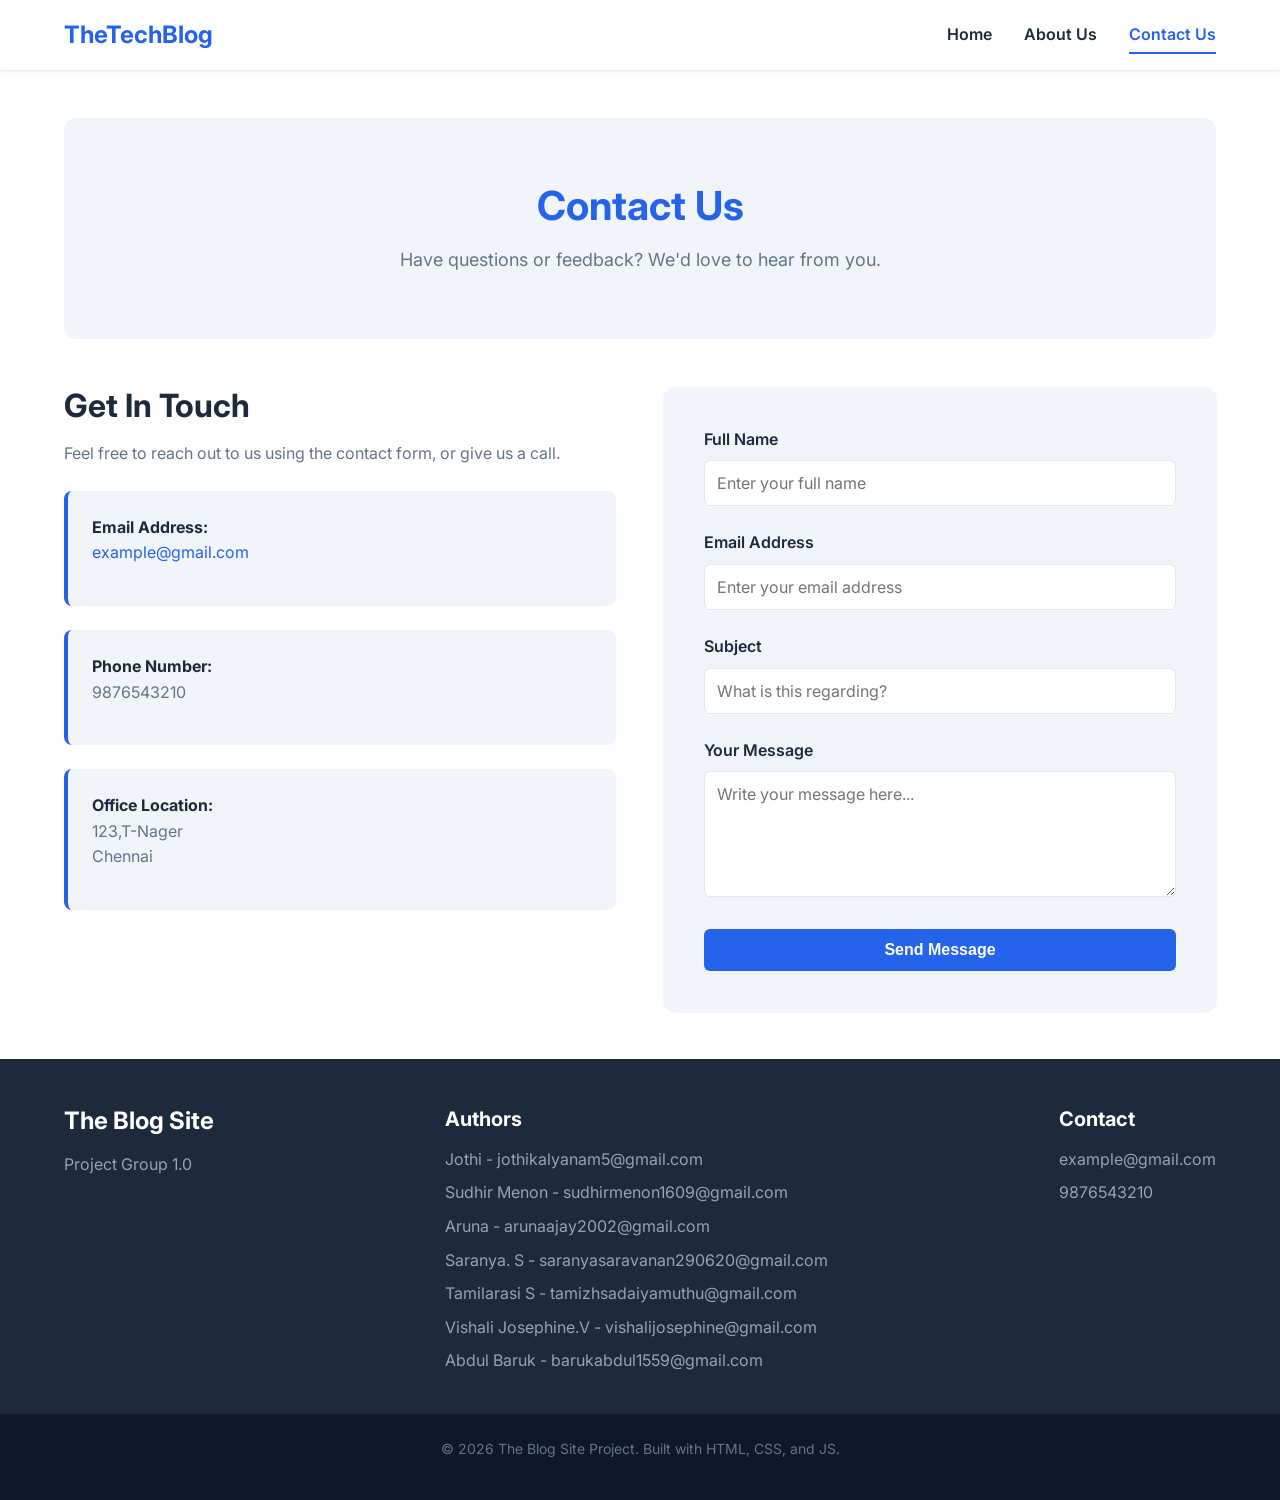
<file: contact.html>
<!DOCTYPE html>
<html lang="en">

<head>
    <meta charset="UTF-8">
    <meta name="viewport" content="width=device-width, initial-scale=1.0">
    <title>The Tech Blog | Contact Us</title>
    <!-- External CSS file -->
    <link rel="stylesheet" href="css/style.css">
    <!-- Google Fonts for typography -->
    <link href="https://fonts.googleapis.com/css2?family=Inter:wght@400;600;700&display=swap" rel="stylesheet">
</head>

<body>
    <!-- Sticky Navigation Bar -->
    <header class="sticky-nav">
        <nav class="container">
            <div class="logo">
                <a href="index.html">TheTechBlog</a>
            </div>
            <ul class="nav-links">
                <li><a href="index.html">Home</a></li>
                <li><a href="about.html">About Us</a></li>
                <li><a href="contact.html" class="active">Contact Us</a></li>
            </ul>
        </nav>
    </header>

    <!-- Main Content Area -->
    <main class="container page-content">
        <!-- Contact Us Hero -->
        <section class="hero text-center">
            <h1>Contact Us</h1>
            <p>Have questions or feedback? We'd love to hear from you.</p>
        </section>

        <!-- Contact Section -->
        <section class="contact-section">
            <div class="contact-info">
                <h2>Get In Touch</h2>
                <p>Feel free to reach out to us using the contact form, or give us a call.</p>

                <div class="contact-methods">
                    <div class="method">
                        <strong>Email Address:</strong>
                        <p><a href="mailto:example@gmail.com">example@gmail.com</a></p>
                    </div>
                    <div class="method">
                        <strong>Phone Number:</strong>
                        <p>9876543210</p>
                    </div>
                    <div class="method">
                        <strong>Office Location:</strong>
                        <p>123,T-Nager<br>Chennai</p>
                    </div>
                </div>
            </div>

            <div class="contact-form-container">
                <form id="contactForm" class="contact-form">
                    <div class="form-group">
                        <label for="name">Full Name</label>
                        <input type="text" id="name" name="name" placeholder="Enter your full name">
                        <span class="error-message" id="nameError">Full name is required.</span>
                    </div>

                    <div class="form-group">
                        <label for="email">Email Address</label>
                        <input type="email" id="email" name="email" placeholder="Enter your email address">
                        <span class="error-message" id="emailError">Please enter a valid email address.</span>
                    </div>

                    <div class="form-group">
                        <label for="subject">Subject</label>
                        <input type="text" id="subject" name="subject" placeholder="What is this regarding?">
                    </div>

                    <div class="form-group">
                        <label for="message">Your Message</label>
                        <textarea id="message" name="message" rows="5"
                            placeholder="Write your message here..."></textarea>
                        <span class="error-message" id="messageError">Message cannot be empty.</span>
                    </div>

                    <button type="submit" class="submit-btn" id="submitBtn">Send Message</button>
                    <div class="success-message" id="successMessage">Thank you! Your message has been sent successfully.
                    </div>
                </form>
            </div>
        </section>
    </main>

    <!-- Footer -->
    <footer>
        <div class="container footer-content">
            <div class="footer-info">
                <h3>The Blog Site</h3>
                <p>Project Group 1.0</p>
            </div>
            <div class="footer-authors">
                <h4>Authors</h4>
                <ul>
                    <li>Jothi - jothikalyanam5@gmail.com</li>
                    <li>Sudhir Menon - sudhirmenon1609@gmail.com</li>
                    <li>Aruna - arunaajay2002@gmail.com</li>
                    <li>Saranya. S - saranyasaravanan290620@gmail.com</li>
                    <li>Tamilarasi S - tamizhsadaiyamuthu@gmail.com</li>
                    <li>Vishali Josephine.V - vishalijosephine@gmail.com</li>
                    <li>Abdul Baruk - barukabdul1559@gmail.com</li>
                </ul>
            </div>
            <div class="footer-contact">
                <h4>Contact</h4>
                <p><a href="mailto:example@gmail.com">example@gmail.com</a></p>
                <p>9876543210</p>
            </div>
        </div>
        <div class="footer-bottom">
            <p>&copy; 2026 The Blog Site Project. Built with HTML, CSS, and JS.</p>
        </div>
    </footer>

    <!-- External JavaScript -->
    <script src="js/script.js"></script>
</body>

</html>
</file>
<file: css/style.css>
/* 
 * The Blog Site - Group 1.0
 * External CSS Stylesheet
 */

/* =========================================================================
   1. Base & Reset
   ========================================================================= */
:root {
    --primary-color: #2563eb;
    --primary-hover: #1d4ed8;
    --secondary-color: #f8fafc;
    --text-main: #1e293b;
    --text-muted: #64748b;
    --bg-main: #ffffff;
    --bg-alt: #f1f5f9;
    --border-color: #e2e8f0;
    --error-color: #ef4444;
    --success-color: #10b981;
    --nav-height: 70px;
    --shadow-sm: 0 1px 3px rgba(0, 0, 0, 0.1);
    --shadow-md: 0 4px 6px -1px rgba(0, 0, 0, 0.1), 0 2px 4px -1px rgba(0, 0, 0, 0.06);
    --shadow-lg: 0 10px 15px -3px rgba(0, 0, 0, 0.1), 0 4px 6px -2px rgba(0, 0, 0, 0.05);
}

* {
    margin: 0;
    padding: 0;
    box-sizing: border-box;
}

body {
    font-family: 'Inter', system-ui, -apple-system, sans-serif;
    color: var(--text-main);
    background-color: var(--bg-main);
    line-height: 1.6;
    display: flex;
    flex-direction: column;
    min-height: 100vh;
}

a {
    text-decoration: none;
    color: var(--primary-color);
    transition: color 0.3s ease;
}

a:hover {
    color: var(--primary-hover);
}

img {
    max-width: 100%;
    height: auto;
    display: block;
}

.container {
    width: 100%;
    max-width: 1200px;
    margin: 0 auto;
    padding: 0 1.5rem;
}

.text-center {
    text-align: center;
}

/* =========================================================================
   2. Typography
   ========================================================================= */
h1,
h2,
h3,
h4,
h5,
h6 {
    font-weight: 700;
    line-height: 1.2;
    margin-bottom: 1rem;
    color: var(--text-main);
}

h1 {
    font-size: 2.5rem;
}

h2 {
    font-size: 2rem;
}

h3 {
    font-size: 1.5rem;
}

h4 {
    font-size: 1.25rem;
}

p {
    margin-bottom: 1rem;
    color: var(--text-muted);
}

/* =========================================================================
   3. Navigation (Sticky)
   ========================================================================= */
.sticky-nav {
    position: sticky;
    top: 0;
    background-color: var(--bg-main);
    box-shadow: var(--shadow-sm);
    z-index: 1000;
    height: var(--nav-height);
    display: flex;
    align-items: center;
}

.sticky-nav nav {
    display: flex;
    justify-content: space-between;
    align-items: center;
}

.sticky-nav .logo a {
    font-size: 1.5rem;
    font-weight: 700;
    color: var(--primary-color);
}

.sticky-nav .nav-links {
    list-style: none;
    display: flex;
    gap: 2rem;
}

.sticky-nav .nav-links a {
    color: var(--text-main);
    font-weight: 600;
    padding: 0.5rem 0;
    position: relative;
}

.sticky-nav .nav-links a:hover,
.sticky-nav .nav-links a.active {
    color: var(--primary-color);
}

.sticky-nav .nav-links a::after {
    content: '';
    position: absolute;
    bottom: -2px;
    left: 0;
    width: 0%;
    height: 2px;
    background-color: var(--primary-color);
    transition: width 0.3s ease;
}

.sticky-nav .nav-links a:hover::after,
.sticky-nav .nav-links a.active::after {
    width: 100%;
}

/* =========================================================================
   4. Main Content & Layouts
   ========================================================================= */
.page-content {
    flex: 1;
    padding: 3rem 1.5rem;
}

.hero {
    background-color: var(--bg-alt);
    padding: 4rem 2rem;
    border-radius: 12px;
    margin-bottom: 3rem;
}

.hero h1 {
    color: var(--primary-color);
    margin-bottom: 1rem;
}

.hero p {
    font-size: 1.125rem;
    max-width: 600px;
    margin: 0 auto;
}

/* --- Home Page: Blog Grid --- */
.blog-grid {
    display: grid;
    grid-template-columns: repeat(auto-fit, minmax(300px, 1fr));
    gap: 2rem;
}

.blog-card {
    background-color: var(--bg-main);
    border: 1px solid var(--border-color);
    border-radius: 12px;
    overflow: hidden;
    transition: transform 0.3s ease, box-shadow 0.3s ease;
    box-shadow: var(--shadow-sm);
}

.blog-card:hover {
    transform: translateY(-5px);
    box-shadow: var(--shadow-lg);
}

.blog-card .card-image img {
    width: 100%;
    height: 200px;
    object-fit: cover;
}

.blog-card .card-content {
    padding: 1.5rem;
}

.blog-card .card-content h6 {
    color: var(--primary-color);
    text-transform: uppercase;
    font-size: 0.75rem;
    letter-spacing: 1px;
    margin-bottom: 0.5rem;
}

.blog-card .card-content h2 {
    font-size: 1.25rem;
    margin-bottom: 0.75rem;
}

.blog-card .card-content .read-more {
    display: inline-block;
    margin-top: 1rem;
    font-weight: 600;
}

/* --- About Us Page --- */
.about-section {
    display: flex;
    flex-wrap: wrap;
    gap: 3rem;
    align-items: center;
}

.about-image {
    flex: 1;
    min-width: 300px;
}

.about-image img {
    border-radius: 12px;
    box-shadow: var(--shadow-md);
}

.about-text {
    flex: 1;
    min-width: 300px;
}

.about-text ul {
    list-style-type: none;
    margin-top: 1rem;
}

.about-text ul li {
    margin-bottom: 0.75rem;
    padding-left: 1.5rem;
    position: relative;
    color: var(--text-muted);
}

.about-text ul li::before {
    content: '→';
    position: absolute;
    left: 0;
    color: var(--primary-color);
    font-weight: bold;
}

/* --- Contact Us Page --- */
.contact-section {
    display: grid;
    grid-template-columns: repeat(auto-fit, minmax(300px, 1fr));
    gap: 3rem;
}

.contact-info .method {
    margin-top: 1.5rem;
    padding: 1.5rem;
    background-color: var(--bg-alt);
    border-radius: 8px;
    border-left: 4px solid var(--primary-color);
}

.contact-form-container {
    background-color: var(--bg-alt);
    padding: 2.5rem;
    border-radius: 12px;
    box-shadow: var(--shadow-sm);
}

.form-group {
    margin-bottom: 1.5rem;
}

.form-group label {
    display: block;
    font-weight: 600;
    margin-bottom: 0.5rem;
    color: var(--text-main);
}

.form-group input,
.form-group textarea {
    width: 100%;
    padding: 0.75rem;
    border: 1px solid var(--border-color);
    border-radius: 6px;
    font-family: inherit;
    font-size: 1rem;
    transition: border-color 0.3s ease;
}

.form-group input:focus,
.form-group textarea:focus {
    outline: none;
    border-color: var(--primary-color);
}

.error-message {
    display: none;
    color: var(--error-color);
    font-size: 0.875rem;
    margin-top: 0.25rem;
}

.form-group.error input,
.form-group.error textarea {
    border-color: var(--error-color);
}

.form-group.error .error-message {
    display: block;
}

.submit-btn {
    background-color: var(--primary-color);
    color: white;
    border: none;
    padding: 0.75rem 1.5rem;
    font-size: 1rem;
    font-weight: 600;
    border-radius: 6px;
    cursor: pointer;
    width: 100%;
    transition: background-color 0.3s ease;
}

.submit-btn:hover {
    background-color: var(--primary-hover);
}

.success-message {
    display: none;
    background-color: var(--success-color);
    color: white;
    padding: 1rem;
    border-radius: 6px;
    margin-top: 1rem;
    text-align: center;
    font-weight: 600;
}

.success-message.visible {
    display: block;
}

/* =========================================================================
   5. Footer
   ========================================================================= */
footer {
    background-color: var(--text-main);
    color: var(--secondary-color);
    padding: 3rem 0 0 0;
    margin-top: auto;
}

.footer-content {
    display: flex;
    flex-wrap: wrap;
    justify-content: space-between;
    gap: 2rem;
    margin-bottom: 2rem;
}

.footer-info h3,
.footer-authors h4,
.footer-contact h4 {
    color: var(--bg-main);
    margin-bottom: 1rem;
}

.footer-info p,
.footer-authors ul li,
.footer-contact p {
    color: #94a3b8;
    margin-bottom: 0.5rem;
}

.footer-authors ul {
    list-style: none;
}

.footer-contact a {
    color: #94a3b8;
}

.footer-contact a:hover {
    color: var(--primary-color);
}

.footer-bottom {
    background-color: #0f172a;
    text-align: center;
    padding: 1.5rem;
    color: #64748b;
    font-size: 0.875rem;
}

/* =========================================================================
   6. Responsive Design
   ========================================================================= */
@media (max-width: 768px) {
    .sticky-nav .nav-links {
        display: none;
        /* In a full app, we'd add a hamburger menu here */
    }

    .hero {
        padding: 2rem 1rem;
    }

    .about-section {
        flex-direction: column;
    }

    .contact-section {
        grid-template-columns: 1fr;
    }

    .footer-content {
        flex-direction: column;
        text-align: center;
    }
}
</file>
